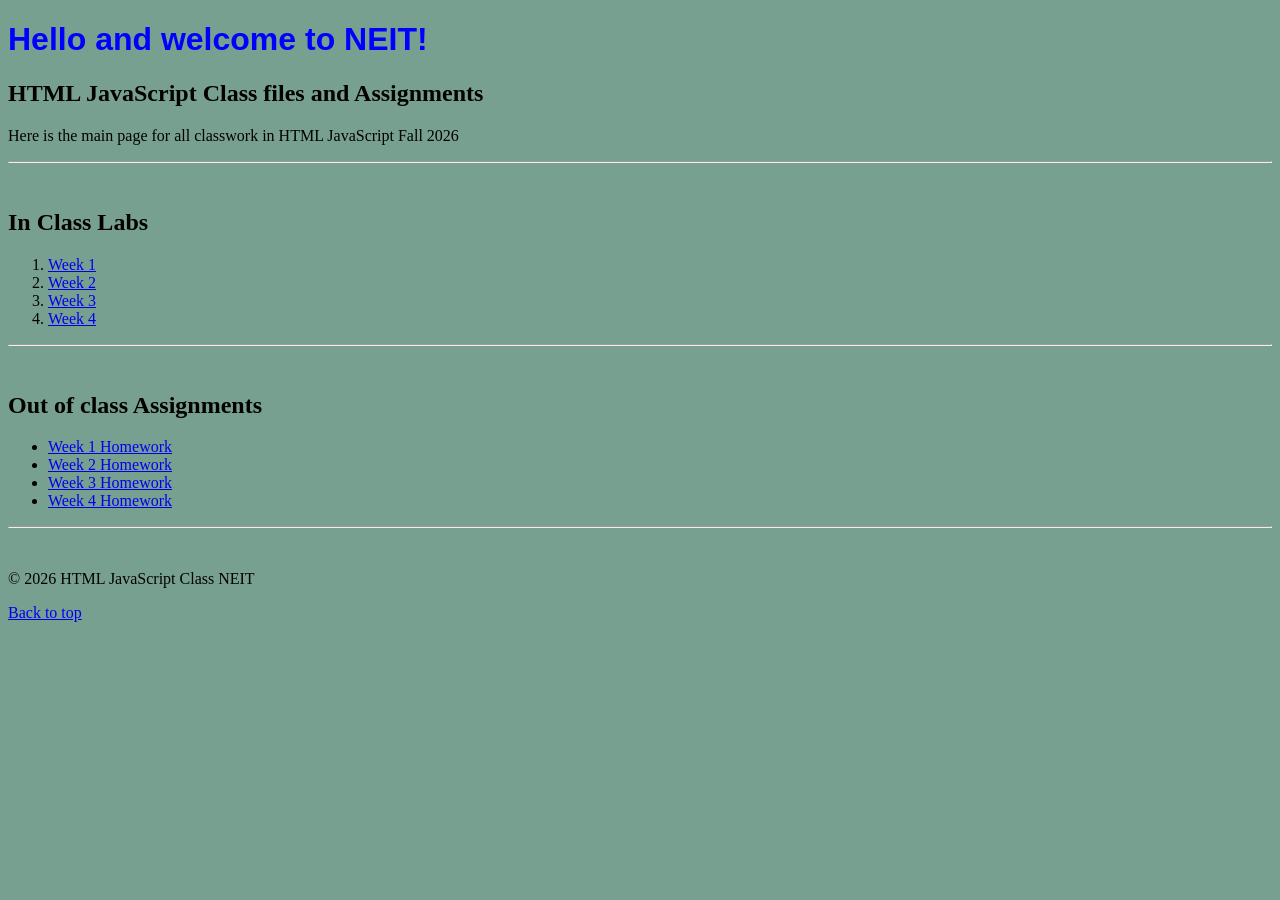
<file: index.html>
<!DOCTYPE html>
<html lang="en">

<head>
    <meta charset="UTF-8">
    <meta name="viewport" content="width-device-width, initial scale=1.0">
    <title>HTML JavaScript Mainpage</title>
    
</head>

<body style="background-color: rgb(120, 160, 145);">
    <h1 style="font-family: Arial, Helvetica, sans-serif; color: blue;">Hello and welcome to NEIT!</h1>
    <h2>HTML JavaScript Class files and Assignments</h2>
    <p>Here is the main page for all classwork in HTML JavaScript Fall 2026</p>
    <hr>
    <br>
    <h2>In Class Labs</h2>
    <ol>
        <li><a href="Week1/week1.html">Week 1</a></li>
        <li><a href="Week2/Week2.html">Week 2</a></li>
        <li><a href="#">Week 3</a></li>
        <li><a href="#">Week 4</a></li>
    </ol>
    <hr>
    <br>
    <h2 id="Assignments">Out of class Assignments</h2>
    <ul>
        <li><a href="#">Week 1 Homework</a></li>
        <li><a href="#">Week 2 Homework</a></li>
        <li><a href="#">Week 3 Homework</a></li>
        <li><a href="#">Week 4 Homework</a></li>
    </ul>
    <hr>
    <br>
    <p>&copy; 2026 HTML JavaScript Class NEIT</p>
    <a href="#top">Back to top</a>
    <script>
        var name = "Lillianna"
        alert(name + " Welcome to the page!!");
    </script>
</body>

</html>
</file>
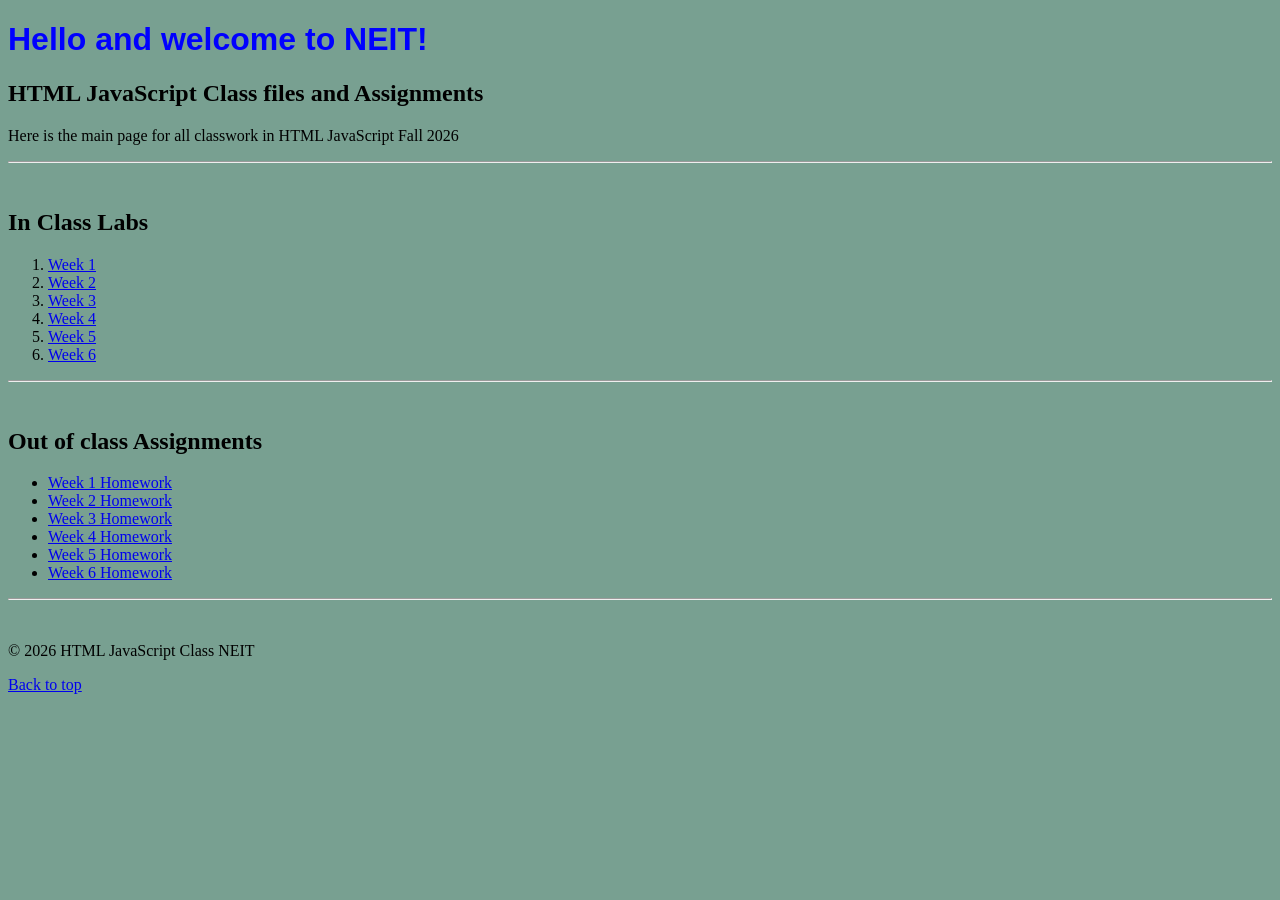
<file: HTML_Javascript/index.html>
<!DOCTYPE html>
<html lang="en">

<head>
    <meta charset="UTF-8">
    <meta name="viewport" content="width-device-width, initial scale=1.0">
    <title>HTML JavaScript Mainpage</title>
    
</head>

<body style="background-color: rgb(120, 160, 145);">
    <h1 style="font-family: Arial, Helvetica, sans-serif; color: blue;">Hello and welcome to NEIT!</h1>
    <h2>HTML JavaScript Class files and Assignments</h2>
    <p>Here is the main page for all classwork in HTML JavaScript Fall 2026</p>
    <hr>
    <br>
    <h2>In Class Labs</h2>
    <ol>
        <li><a href="Week1/week1.html">Week 1</a></li>
        <li><a href="Week2/Week2.html">Week 2</a></li>
        <li><a href="Week3/index.html">Week 3</a></li>
        <li><a href="Week4/index.html">Week 4</a></li>
        <li><a href="Week5/w5_Game_Start_Files/index.html">Week 5</a></li>
        <li><a href="Week6/index.html">Week 6</a></li>
    </ol>
    <hr>
    <br>
    <h2 id="Assignments">Out of class Assignments</h2>
    <ul>
        <li><a href="Week1/about.html">Week 1 Homework</a></li>
        <li><a href="Week2/assignment/index.html">Week 2 Homework</a></li>
        <li><a href="Week3/d1_assignment/index.html">Week 3 Homework</a></li>
        <li><a href="Week4/assignment/w4_pickup/index.html">Week 4 Homework</a></li>
        <li><a href="Week5/w5_Game_Start_Files/index.html">Week 5 Homework</a></li>
        <li><a href="Week6/assignment/index.html">Week 6 Homework</a></li>
    </ul>
    <hr>
    <br>
    <p>&copy; 2026 HTML JavaScript Class NEIT</p>
    <a href="#top">Back to top</a>
    <script>
        var name = "Lillianna"
        alert(name + ", Welcome to the page!! :> ");
    </script>
</body>

</html>
</file>
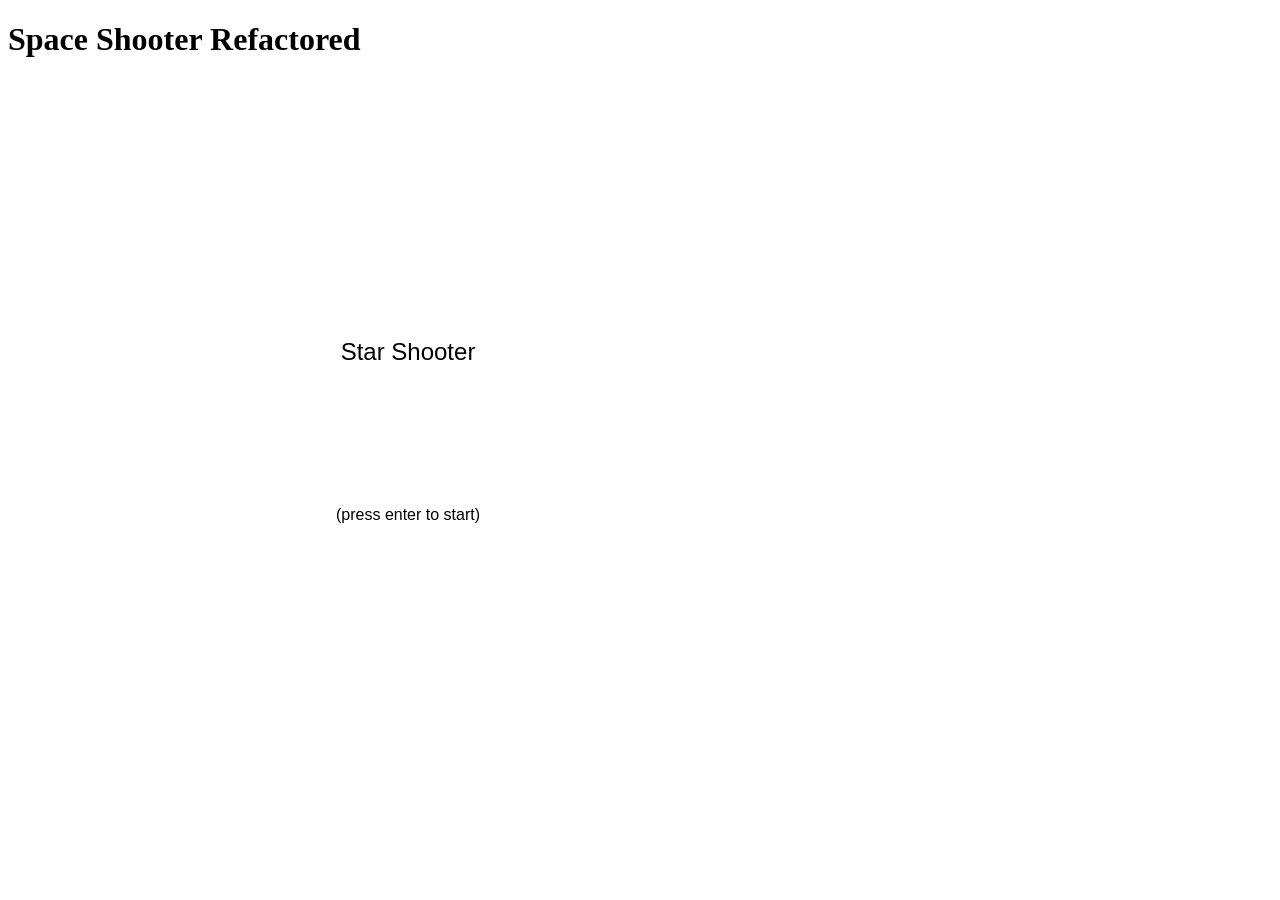
<file: Week6/index.html>
<!DOCTYPE html>
<html lange="en">
<head>
<title>Week 6 Refactor the Game</title>
<meta charset="UTF-8">
<meta name="viewport" content="width=device-width, initial-scale=1.0">
</head>
<body>
<h1>Space Shooter Refactored</h1>
<canvas id="canvas" width="800" height="600"></canvas>
 <img src="images/ship.png" alt="ship" id="ship" style="display: none;">
        <script src="script.js"></script>
</body>
</html>
</file>
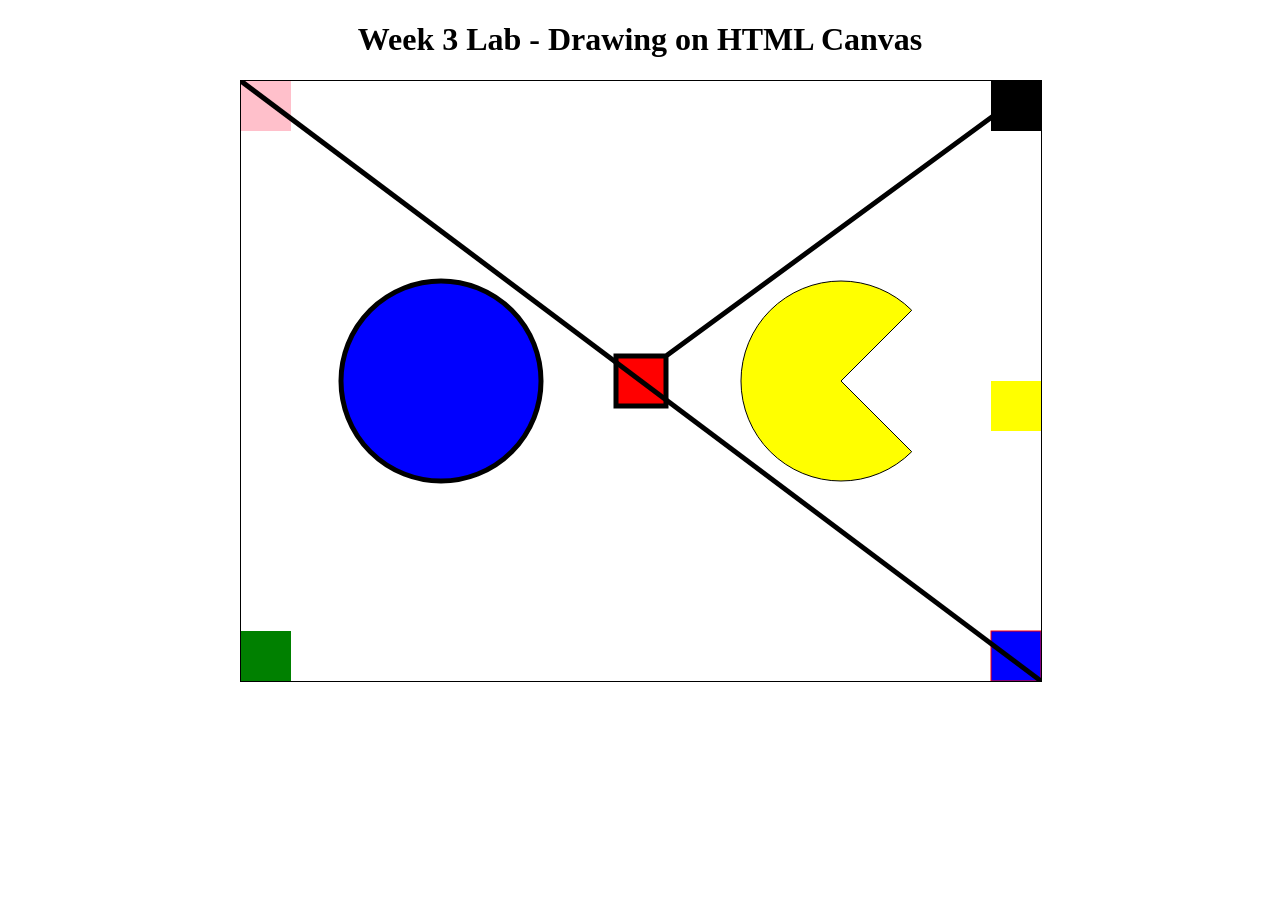
<file: HTML_Javascript/Week3/index.html>
<!DOCTYPE html>
<html>

<head>
    <title>Week 3 Drawing using the HTML Canvas</title>
    <meta http-equiv="Content-Type" content="text/html;charset=UTF-8">
    <meta name="viewport" content="width=device-width, initial-scale=1.0">
    <style>
        #container {
            width: 800px;
            text-align: center;
            margin-left: auto;
            margin-right: auto;
        }
    </style>
</head>

<body>
    <div id="container">
        <h1> Week 3 Lab - Drawing on HTML Canvas</h1>
        <canvas id="canvas" width="800" height="600" style="border: 1px solid black;">
            Your browser does not support the HTML Canvas element
        </canvas>
    </div>

    <!--In Document JavaScript-->
    <script>
        //These are the common variables for setting up the canvas
        var canvas = document.getElementById("canvas");
        var ctx = canvas.getContext("2d");

        //draw a square
        ctx.fillStyle = "#ff0000";
        ctx.fillRect(canvas.width / 2 - 25, canvas.height / 2 - 25, 50, 50);

        //draw a square
        ctx.fillStyle = "yellow";
        ctx.fillRect(750, canvas.height / 2, 50, 50);

        //draw a square
        ctx.fillStyle = "green";
        ctx.fillRect(0, canvas.height - 50, 50, 50);

        //draw a square
        ctx.fillStyle = "pink";
        ctx.fillRect(0, 0, 50, 50);

        //draw a square
        ctx.fillStyle = "black";
        ctx.fillRect(750, 0, 50, 50);

        //draw a square
        ctx.fillStyle = "blue";
        ctx.fillRect(750, canvas.height - 50, 50, 50);
        //Outline Box
        ctx.strokeStyle = "red";
        ctx.strokeRect(750, canvas.height - 50, 50, 50);


        //Lets draw some lines
        ctx.strokeStyle = "Black";
        ctx.lineWidth = 5.0;
        ctx.beginPath();
        ctx.moveTo(0, 0);
        ctx.lineTo(800, 600);
        ctx.stroke();


        //Lets draw some lines
        ctx.strokeStyle = "Black";
        ctx.lineWidth = 5.0;
        ctx.beginPath();
        ctx.moveTo(800, 0);
        ctx.lineTo(canvas.width / 2 + 25, canvas.height / 2 - 25);
        ctx.lineTo(canvas.width / 2 + 25, canvas.height / 2 + 25);
        ctx.lineTo(canvas.width / 2 - 25, canvas.height / 2 + 25);
        ctx.lineTo(canvas.width / 2 - 25, canvas.height / 2 - 25);
        ctx.lineTo(canvas.width / 2 + 25, canvas.height / 2 - 25);
        ctx.stroke();

        //Lets draw a circle
        ctx.beginPath();
        ctx.arc(200, 300, 100, 0, 2 * Math.PI);
        ctx.fill();
        ctx.stroke();


        //Lets draw a circle again
        ctx.fillStyle = "yellow"
        ctx.lineWidth = 1.0;
        ctx.beginPath();
        ctx.arc(600, 300, 100, 45 * (Math.PI / 180), 315 * Math.PI / 180);
        ctx.lineTo(600, 300);
        ctx.closePath();
        ctx.fill();
        ctx.stroke();

        function degreesToRadians(degrees) {
            let  radian = degrees * (Math.PI / 180)
            return radian;
        }

        function drawCircle(xPos, YPs, radius, starAngle, endAngle) {
            ctx.beginPath();
            ctx.arc(xPos, yPos, radius, degreesToRadians(startAngle), degreesToRadians(endAngle));
            ctx.fill();
            ctx.stroke();
            console.log("Circle");
        }

        drawCircle(10,10, 10, 0, 360);
    </script>
</body>

</html>
</file>
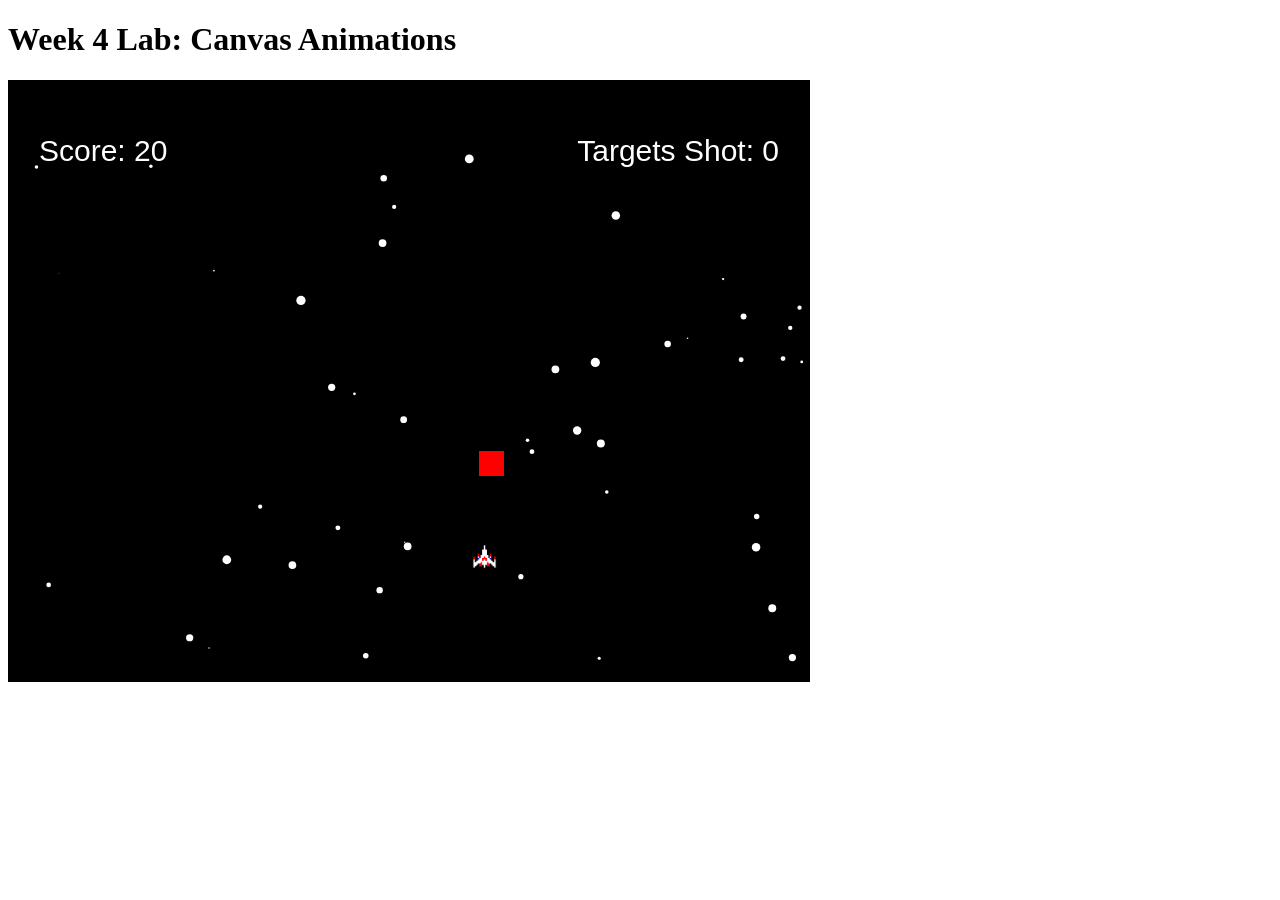
<file: HTML_Javascript/Week4/index.html>
<!DOCTYPE html>
<html lang="en">
    <head>
        <title>Week 4 Lab | Canvas Animation and Interactions</title>
        <meta charset="UTF-8">
        <meta name="viewport" content="width=device-width, initial-scale=1.0">
    </head>
    <body>
        <h1>Week 4 Lab: Canvas Animations</h1>
        <canvas id="canvas" width="800" height="600" style="border: 1px solid black;"></canvas>
        <img src="images/ship.png" alt="ship" id="ship" style="display: none;">
        <script src="script.js"></script>
    </body>
</html>
</file>
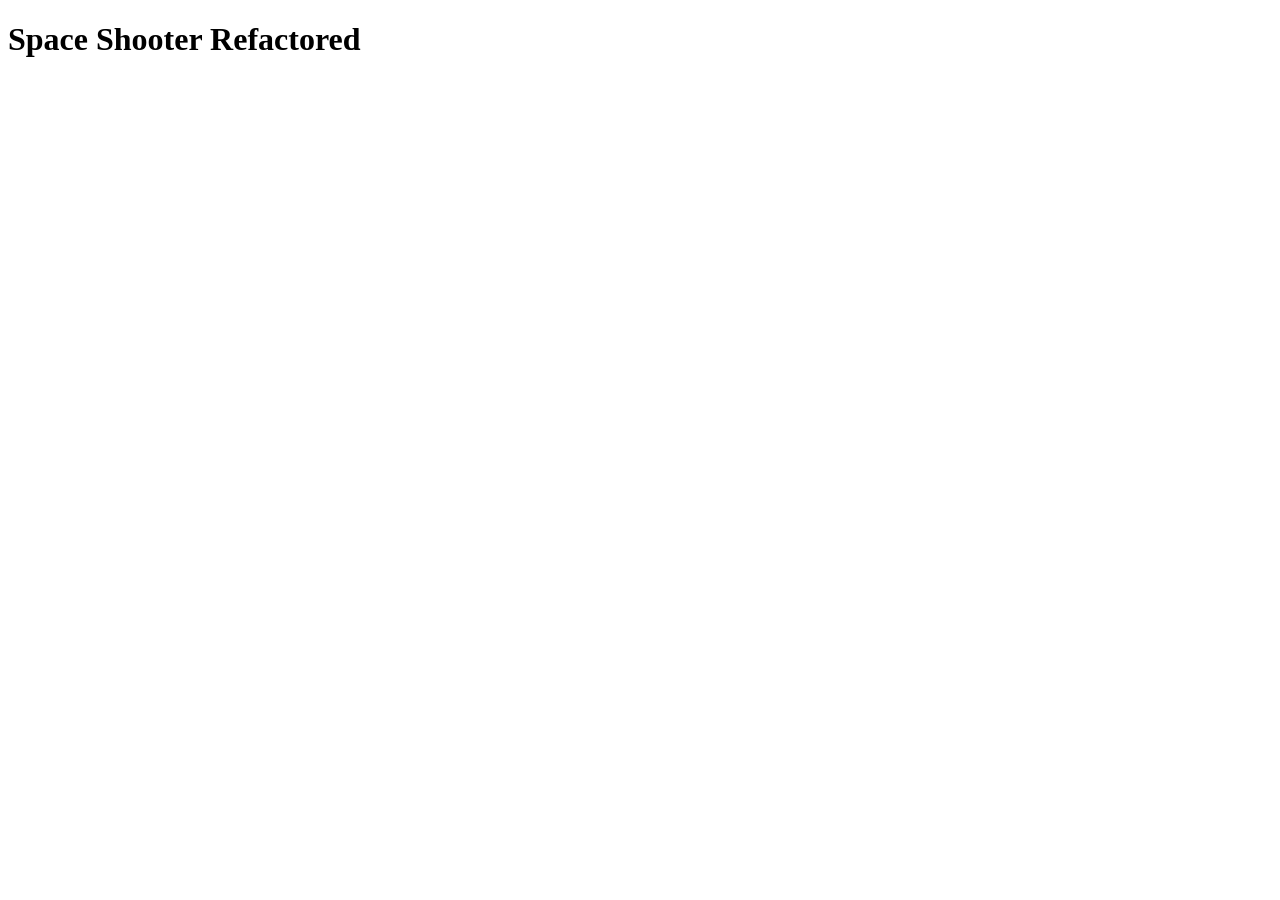
<file: HTML_Javascript/Week6/index.html>
<!DOCTYPE html>
<html lange="en">
<head>
<title>Week 6 Refactor the Game</title>
<meta charset="UTF-8">
<meta name="viewport" content="width=device-width, initial-scale=1.0">
</head>
<body>
<h1>Space Shooter Refactored</h1>
<canvas id="canvas" width="800" height="600"></canvas>
 <img src="images/ship.png" alt="ship" id="ship" style="display: none;">
 <script src="script.js"></script>
</body>
</html>
</file>
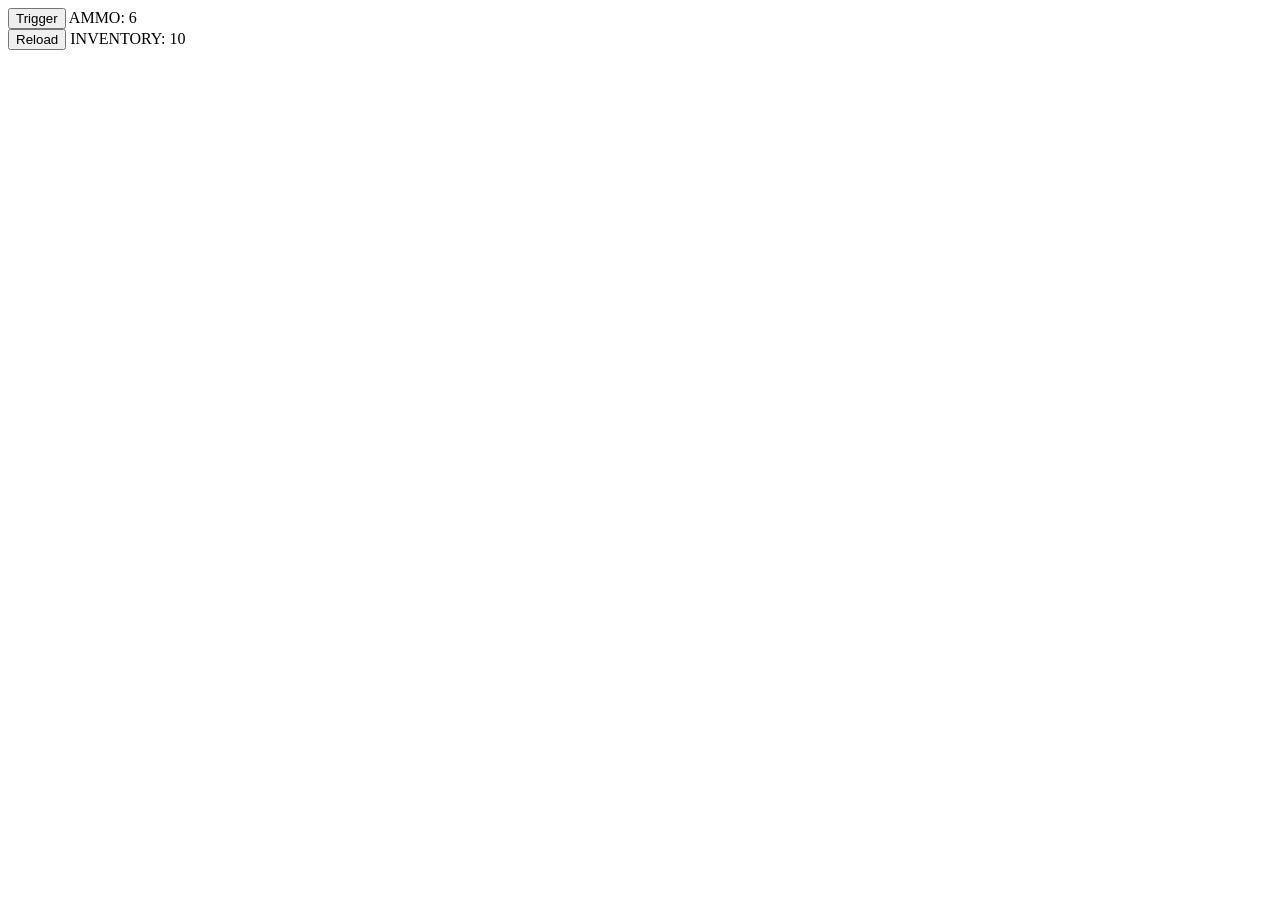
<file: HTML_Javascript/Week2/assignment/index.html>
<!DOCTYPE html>
<html lang="en">

<head>
    <meta charset="UTF-8">
    <meta http-equiv="X-UA-Compatible" content="IE=edge">
    <meta name="viewport" content="width=device-width, initial-scale=1.0">
    <title>Week 2 Gun Program</title>
    <!--PUT YOUR NAME IN THE META TAG FOR AUTHOR-->
    <meta name="Lillianna Sauer" content="Lillianna Sauer">
    <!--xxxxxxxxxxxxxxxxxxxxxxxxxxxxxxxxxxxxxxxx-->
    <meta name="description"
        content="Small programming assignment using events, variables, functions and conditional logic">
</head>

<body>
    <!--Main content of the site-->
    <div>
        <!--Control and output for the "shoot" functionality-->
        <div>
            <button id="trigger-button">Trigger</button>
            <span id="trigger-display"></span>
        </div>
        <!--Control and output for the "reload" functionality-->
        <div>
            <button id="reload-button">Reload</button>
            <span id="reload-display"></span>
        </div>
    </div>
    <script>
        /*-----------------------------------
        Project Description:
        In this assignment you will write the code to make the following happen:
        1. Make the reload button clickable
        2. When it is clicked your inventory will lose ammo
        3. When it is clicked your gun will gain ammo
        4. The inventory should never drop below 0
        5. CHALLENGE: Can you make the correct number of ammo move from the inventory to the gun? For example if the ammo is at 4 and the max is 6 can you make only 2 subtract from inventory and add to ammo?
        6. Display the resulting numbers in the span tags.
        ------------------------------------*/

        //stores the <button> and <span> elements in variables by selecting the the elements by their id attribute. The # is used when referencing an element's id
        var triggerButton = document.querySelector(`#trigger-button`)
        var triggerDisplay = document.querySelector(`#trigger-display`)
        var reloadButton = document.querySelector(`#reload-button`)
        var reloadDisplay = document.querySelector(`#reload-display`)

        //Variables used to set up the gun and inventory values
        //Maximum amount of ammo the weapon can hold
        var max = 6
        //Amount of ammo currently loaded into the weapon
        var currentAmmo = max
        //Amount of ammo in the character's inventory
        var inventory = 10

        //Changes the words between <span> and </span> for each span element
        triggerDisplay.innerHTML = `AMMO: ${currentAmmo}`
        reloadDisplay.innerHTML = `INVENTORY: ${inventory}`

        /*
        Adds functionality to the button so that when it is clicked it will execute the shoot function
        */
        triggerButton.addEventListener(`click`, shoot)

        /*
        When the shoot function is executed by a user/player clicking the trigger button:
         1. currentAmmo is subtracted by one
         2. if currentAmmo is less than zero, it is set back to zero
         3. The triggerDisplay text is updated to show the latest value for currentAmmo
         NOTE: the "event" placeholder variable in the parenthesis needs to be there for a function to work when it is executed by a  click or any other type of event listener.
        */
        function shoot(event) {
            currentAmmo--
            if (currentAmmo < 0) {
                currentAmmo = 0;
            }
            triggerDisplay.innerHTML = `AMMO: ${currentAmmo}`
        }

        /*------------------INSTRUCTIONS------------------
        Using the code above as a guide, try to make the reload button work below this comment.
        1. Add an event listener to it that calls a function when clicked
        2. Within the function do the following
            a. Subtract ammo from the inventory
            b. Add ammo to the currentAmmo
            d. Stop inventory from going into the negative numbers
            c. Display the result on in the reloadDisplay by changing it's innerHTML
            d. EXTRA CHALLENGE: Figure out how much ammo to load. This will require some math based on how much ammo has been expended and the maximum amount ammo the weapon can hold
        --------------------------------------------------*/
        reloadButton.addEventListener(`click`, reload)

        function reload(event) {
            var ammoNeeded = max - currentAmmo;
            var ammoToLoad = Math.min(ammoNeeded, inventory);

            currentAmmo += ammoToLoad;
            inventory -= ammoToLoad;

            if (inventory < 0) {
                inventory = 0;
            }

            triggerDisplay.innerHTML = `AMMO: ${currentAmmo}`;
            reloadDisplay.innerHTML = `INVENTORY: ${inventory}`;
        }
    </script>
</body>

</html>
</file>
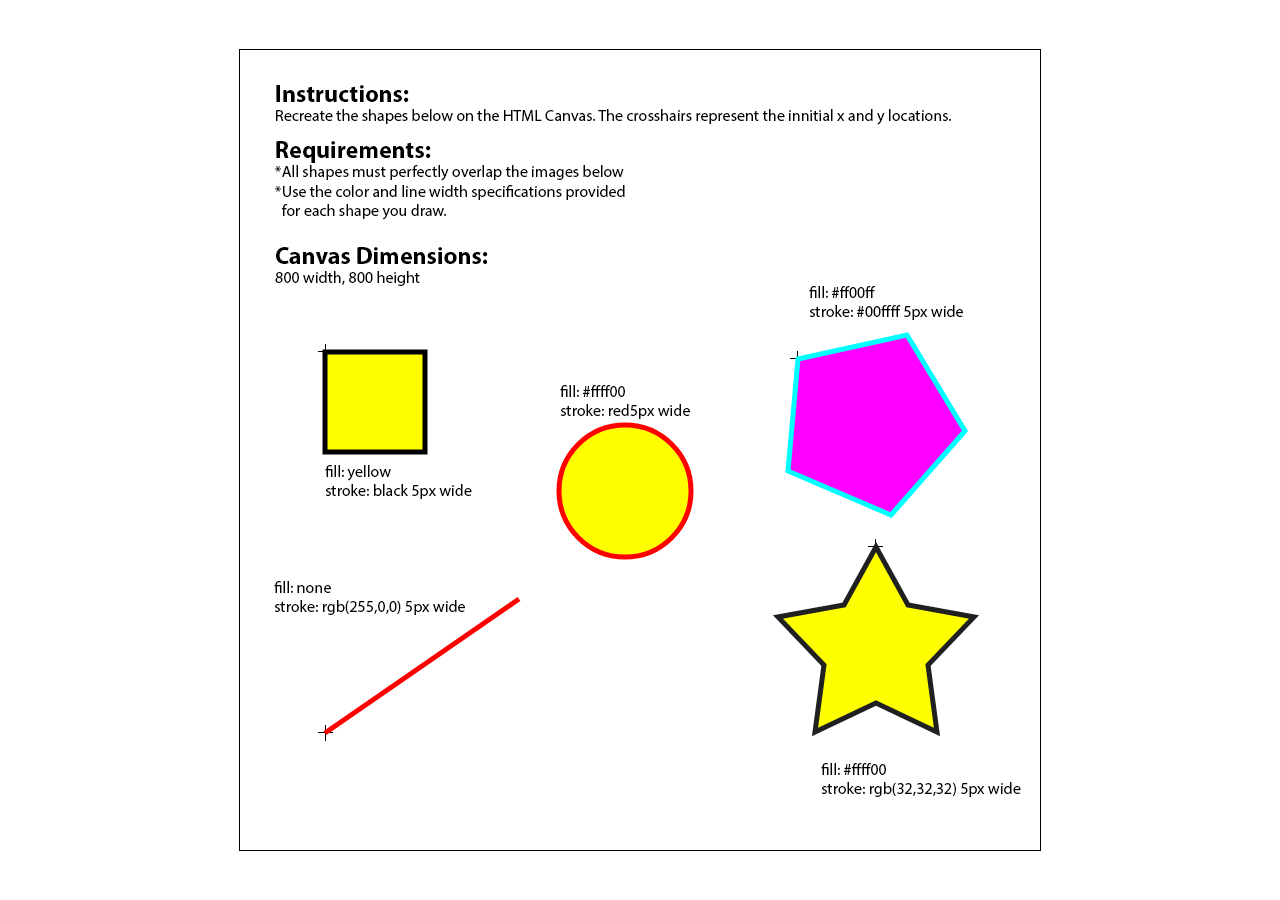
<file: HTML_Javascript/Week3/d1_assignment/index.html>
<!DOCTYPE html>
<html lang="en">
<head>
    <meta charset="UTF-8">
    <meta name="viewport" content="width=device-width, initial-scale=1.0">
    <title>Week 7 Assignment 1 | Drawing Shapes</title>
    <link rel="stylesheet" href="style.css">
</head>
<body>
    <canvas id="canvas" width="800" height="800"></canvas>
    <script src="script.js"></script>
</body>
</html>
</file>
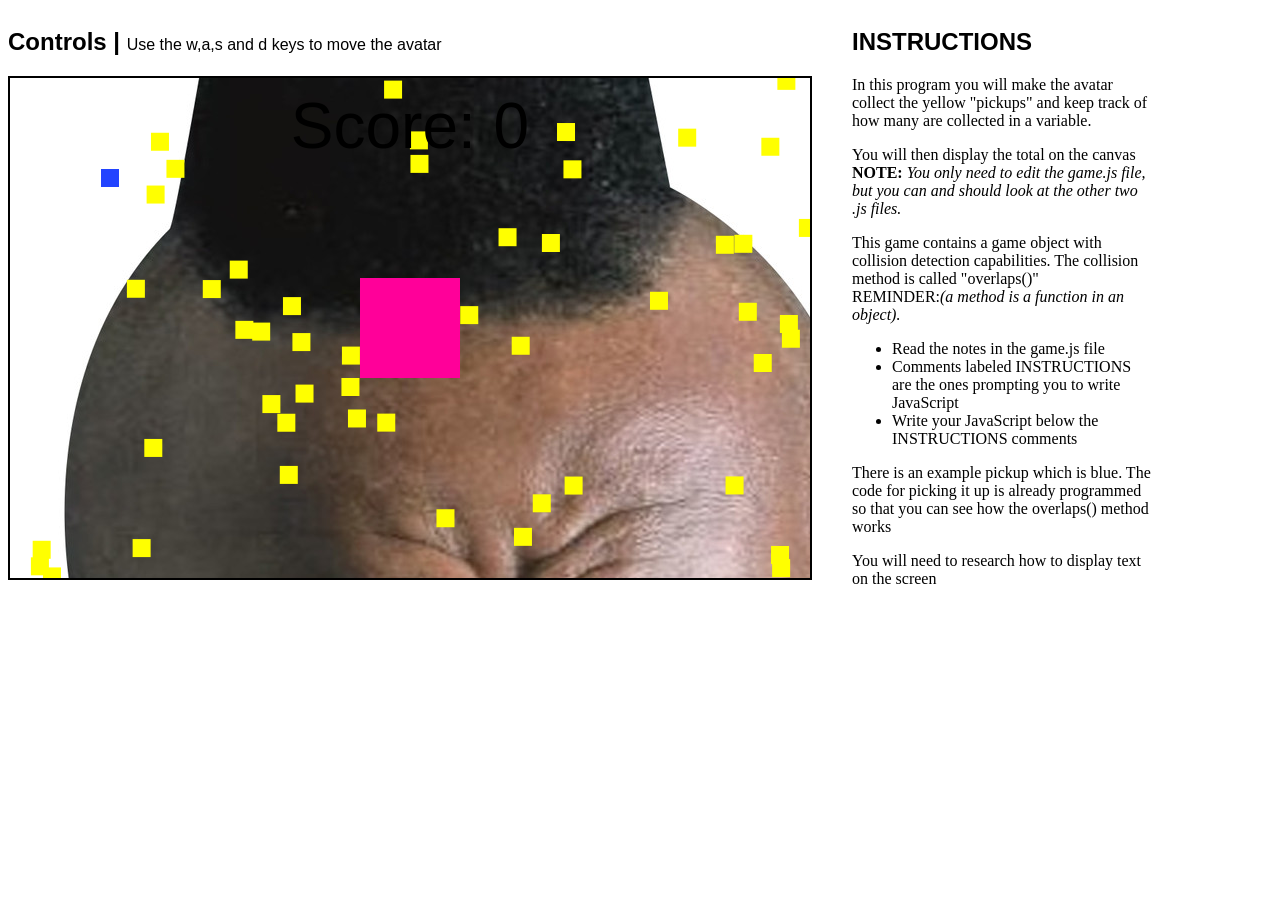
<file: HTML_Javascript/Week4/assignment/w4_pickup/index.html>
<!DOCTYPE html>
<html lang="en">
<head>
    <meta charset="UTF-8">
    <meta http-equiv="X-UA-Compatible" content="IE=edge">
    <meta name="viewport" content="width=device-width, initial-scale=1.0">
    <link rel="stylesheet" href="css/style.css">
    <title>Car Game Files</title>
   
</head>
<body>
    <div>
        <h2>Controls | <span>Use the w,a,s and d keys to move the avatar</span></h2>
        <canvas width="800" height="500"></canvas>
    </div>
   
    <div id="instructions">
        <h2>INSTRUCTIONS</h2>
        <p>
            In this program you will make the avatar collect the yellow "pickups" and keep track of how many are collected in a variable.
        </p>
        <p>
            You will then display the total on the canvas<br>
            <b>NOTE:</b> <i>You only need to edit the game.js file, but you can and should look at the other two .js files.</i>
        </p>
        <p>
            This game contains a game object with collision detection capabilities.
            The collision method is called "overlaps()"<br>
            REMINDER:<i>(a method is a function in an object).</i><br>
        </p>
        <p>
            <ul>
                <li>Read the notes in the game.js file</li>
                <li>Comments labeled INSTRUCTIONS are the ones prompting you to write JavaScript</li>
                <li>Write your JavaScript below the INSTRUCTIONS comments</li>
            </ul>
        </p>
        <p>
            There is an example pickup which is blue. The code for picking it up is already programmed so that you can see how the overlaps() method works
        </p>
        <p>
            You will need to research how to display text on the screen
        </p>
    </div>
    <!--controls.js contains the keyboard events and variables for movement-->
    <script src="js/controls.js"></script>
    <!--GameObject.js contains the game object class we will use or all objects in the game-->
    <script src="js/GameObject.js"></script>
    <!--game.js is the game-->
    <script src="js/game.js"></script>
</body>
</html>
</file>
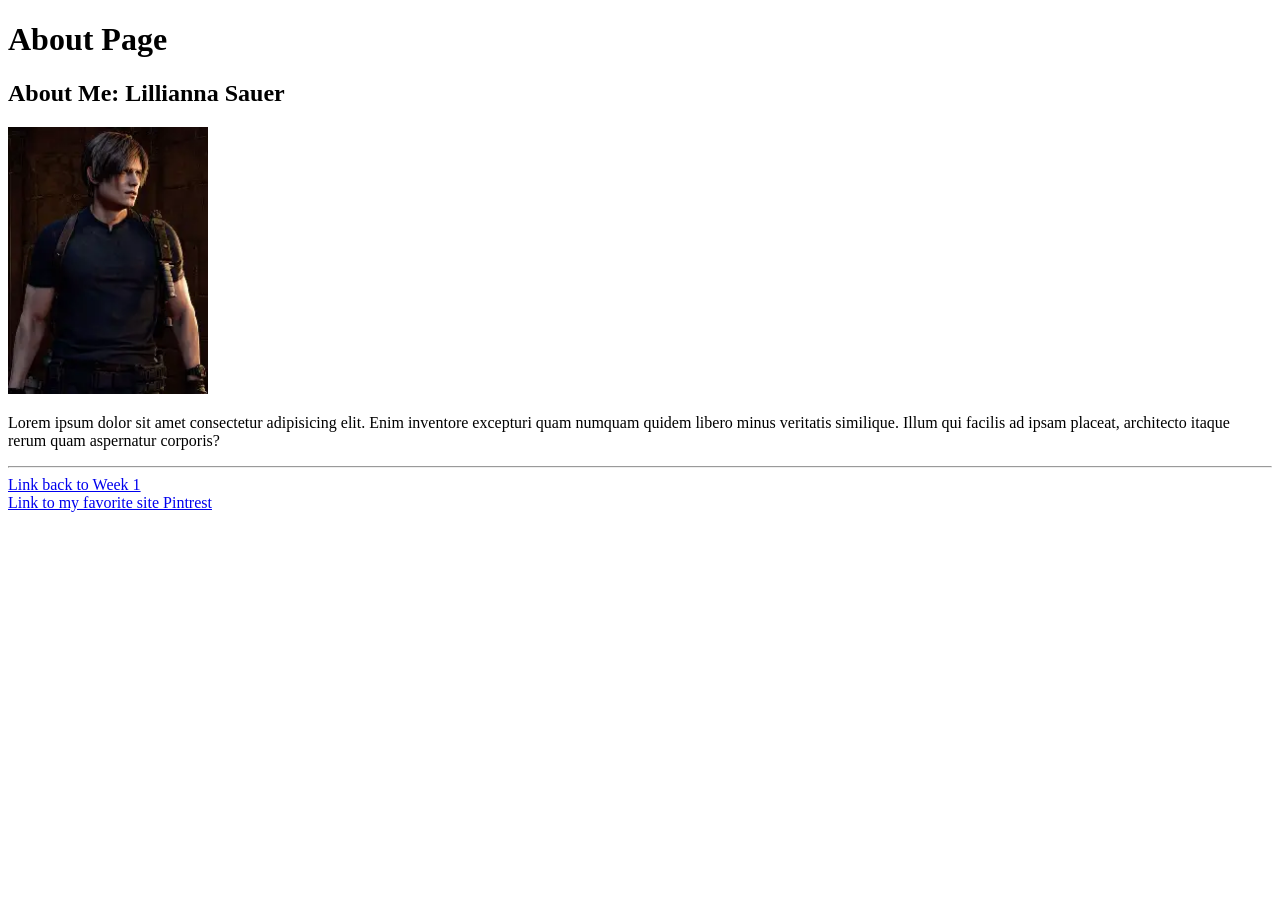
<file: HTML_Javascript/Week1/about.html>
<!DOCTYPE html>
<html lang="en">

<head>
    <meta charset="UTF-8">
    <meta name="viewport" content="width=device-width, initial-scale=1.0">
    <title>About Page</title>
</head>

<body>
    <h1>About Page</h1>
    <h2>About Me: Lillianna Sauer</h2>
    <img src="Images/LeonKennedy.webp" alt="Image of Leon Kennedy" width="200">
    <p>Lorem ipsum dolor sit amet consectetur adipisicing elit.
        Enim inventore excepturi quam numquam quidem libero minus veritatis similique.
        Illum qui facilis ad ipsam placeat, architecto itaque rerum quam aspernatur corporis?</p>
    <hr>
    <a href="week1.html">Link back to Week 1</a>
    <br>
    <!-- Example of a absolute path (link) -->
    <a href="https://www.pinterest.com" target="_blank">Link to my favorite site Pintrest</a>
</body>

</html>
</file>
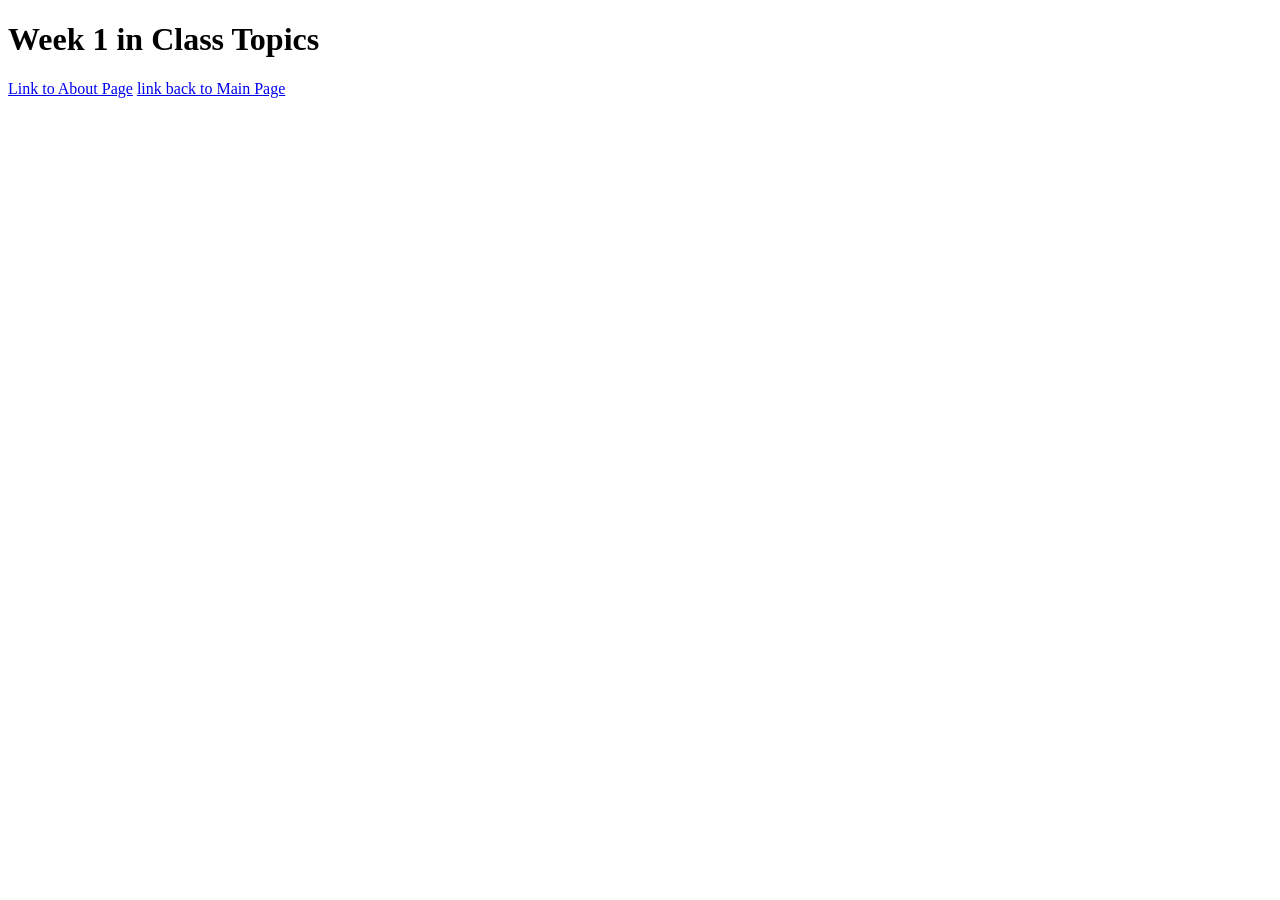
<file: HTML_Javascript/Week1/week1.html>
<!DOCTYPE html>
<html lang="en">

<head>
    <meta charset="UTF-8">
    <meta name="viewport" content="width=device-width, initial-scale=1.0">
    <title>Week 1 Class Lab - HTML</title>
</head>

<body>
    <h1>Week 1 in Class Topics</h1>
    <a href="about.html">Link to About Page</a>
    <!-- Example of link to outside of folder -->
    <a href="../Index.html">link back to Main Page</a>
</body>

</html>
</file>
<file: HTML_Javascript/Week3/d1_assignment/style.css>
html,body{
    margin:0;
    height:100%;
}
body{
    display:flex;
    justify-content: center;
    align-items: center;
}
canvas{
    border:1px solid black;
    background-image:url(images/shapes.png);
}
</file>
<file: HTML_Javascript/Week4/assignment/w4_pickup/css/style.css>
body{
    /*
       Centers the canvas
    */
    display:flex;
    justify-content: flex-start;
    align-items: flex-start;
}
canvas{
    border:2px solid black;
    /*
        !IMPORTANT! Change the source of this image
        
        NOTE: it should only require you to change the file name not the path. 
        NOTE: This path uses ../ to navigate up one level into the root folder where the "images" folder is located.
    */
    background-image: url(../images/mrt.jpg);
}
#instructions{
    width:300px;
    padding:0 20px 20px 20px;
    margin-left: 20px;
}
h2{
    font-family:Arial, Helvetica, sans-serif;
}
h2 span{
    font-family:Arial, Helvetica, sans-serif;
    font-size:16px;
    font-weight:normal;
}

.game-img{
    /*
       hides all html <img> tags
    */
    display:none;
}
</file>
